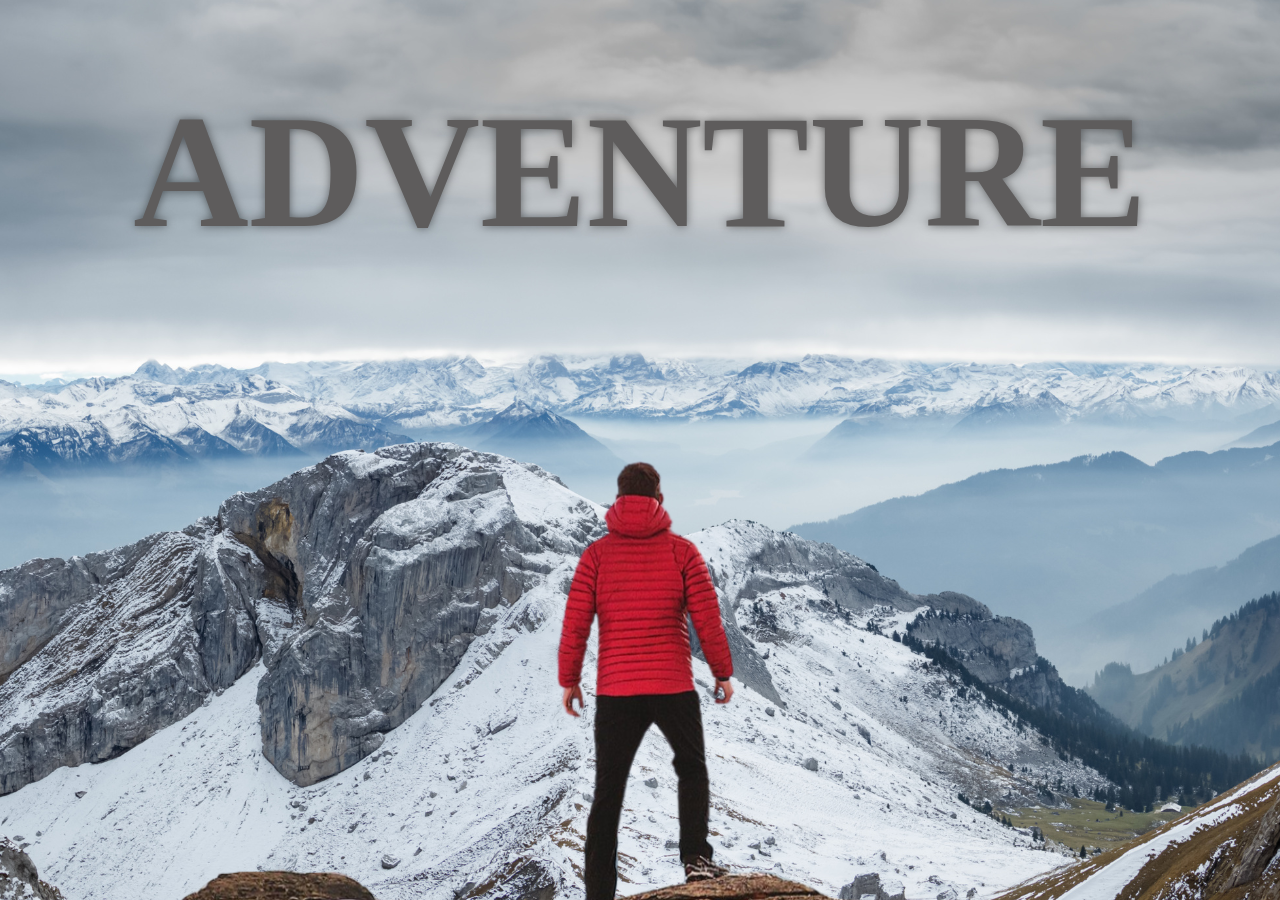
<file: adventures/index.html>
<!DOCTYPE html>
<html lang="en">
<head>
    <meta charset="UTF-8">
    <meta name="viewport" content="width=device-width, initial-scale=1.0">
    <title>Document</title>
    <link rel="stylesheet" href="style.css">  
</head>
<body>
    
    <div id="wapper">
        <div class="container">
            <img src="./images/background.png" alt="" class="background">
            <img src="./images/foreground.png" alt="" class="foreground">
            <h1>ADVENTURE</h1>
        </div>
        
        <section>
            <h2 class="secheading"> ADVANTURE TIME</h2>
            <p class="text">
                Lorem ipsum dolor sit amet consectetur adipisicing elit. Labore fugiat asperiores quis nesciunt, magnam dolorum doloremque, in minus tempora officiis a quos dicta enim nulla cumque sequi laboriosam maxime. Temporibus consectetur fugiat est provident! Atque fugiat voluptatibus placeat officia adipisci, delectus magnam distinctio? Quod, alias.
            </p>

            <div class="bg bg1">
                <h2 class="desc"> BIKING</h2>
            </div>
            <p class="text">
                Lorem ipsum dolor sit amet consectetur adipisicing elit. Doloribus voluptatibus cupiditate praesentium excepturi error quasi, voluptate voluptatem hic, fugiat blanditiis reprehenderit, id dignissimos laudantium labore ratione architecto. Corrupti corporis illo alias itaque, commodi ab veritatis soluta molestiae voluptatibus odio aperiam quaerat reprehenderit non tempore velit.
            </p>
            <div class="bg bg2">
                <h2 class="desc"> PARA GLIDING</h2>
            </div>
            <p class="text">
                Lorem ipsum dolor sit amet consectetur adipisicing elit. Doloribus voluptatibus cupiditate praesentium excepturi error quasi, voluptate voluptatem hic, fugiat blanditiis reprehenderit, id dignissimos laudantium labore ratione architecto. Corrupti corporis illo alias itaque, commodi ab veritatis soluta molestiae voluptatibus odio aperiam quaerat reprehenderit non tempore velit.
            </p>
            <div class="bg bg3">
                <h2 class="desc"> SURFING</h2>
            </div>
            <p class="text">
                Lorem ipsum dolor sit amet consectetur adipisicing elit. Doloribus voluptatibus cupiditate praesentium excepturi error quasi, voluptate voluptatem hic, fugiat blanditiis reprehenderit, id dignissimos laudantium labore ratione architecto. Corrupti corporis illo alias itaque, commodi ab veritatis soluta molestiae voluptatibus odio aperiam quaerat reprehenderit non tempore velit.
            </p>
        </section>


    </div>

</body>
</html>
</file>
<file: adventures/style.css>
*{
    margin: 0;
    padding: 0;
    box-sizing: border-box;
}
#wapper{
    height: 100vh;
    overflow-x: hidden;
    perspective: 10px;
}
.container{
    height: 100%;
    display: flex;
    position: relative;
    justify-content: center;
    align-items: center;
    z-index: -1;
    transform-style: preserve-3d;

    h1{
        position: absolute;
        top: 5rem;
        font-size: 10rem;
        color: rgb(94, 92, 92);
        text-shadow: 0 0 10px rgba(0,0,0,0.5);
    }
}

.foreground,.background{
    position: absolute;
    z-index: -1;
}
.background{
    transform: translateZ(-40px) scale(5);
}
.foreground{
    transform: translateZ(-20px) scale(3);
}

section{
    background-color: rgb(50, 45, 45);
    color: whitesmoke;
    padding: 5rem 0;

    .secheading{
        font-size: 5rem;
        padding: 0 10rem;
    }

    
}
.text{

    font-size: 1.5rem;
    padding: 0 10rem;
    margin: 5rem 0;
}

.bg{
    position: relative;
    width: 100%;
    height: 700px;
    background-attachment: fixed;
    background-position: center;
}

.desc{
    position: absolute;
    background-color: wheat;
    padding: 0.5rem 2.5rem;
    top: 50%;
    left: 40%;
    color: black;
    font-size: 3.5rem;
    font-weight: 600;
}
.bg1{
    background-image: url(./images/sport-1.jpg);
}
.bg2{
    background-image: url(./images/sport-2.jpg);
}
.bg3{
    background-image: url(./images/sport-3.jpg);
}
</file>
